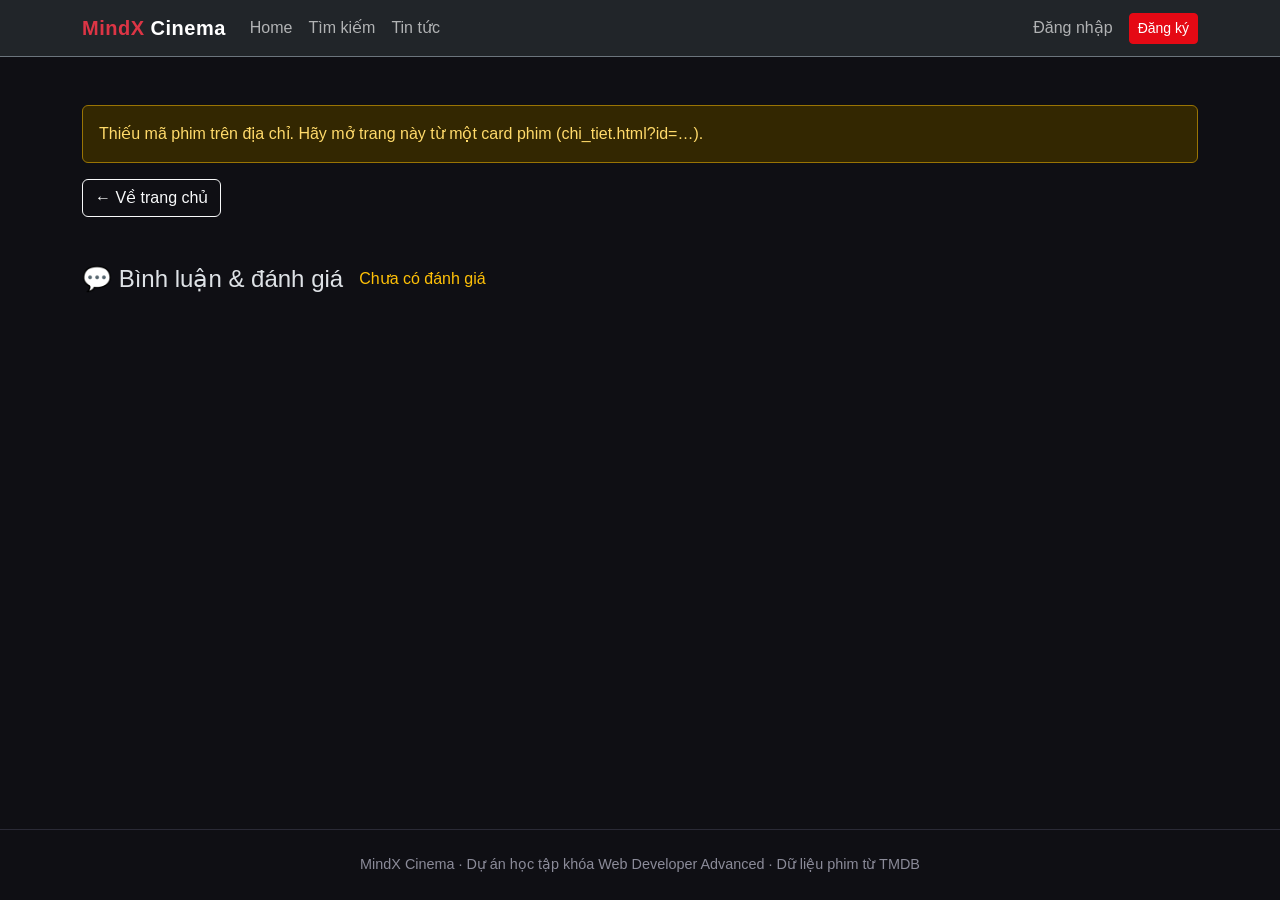
<file: chi_tiet.html>
<!DOCTYPE html>
<html lang="vi" data-bs-theme="dark">
<head>
  <meta charset="UTF-8">
  <meta name="viewport" content="width=device-width, initial-scale=1.0">
  <title>MindX Cinema — Chi tiết phim</title>
  <link href="https://cdn.jsdelivr.net/npm/bootstrap@5.3.3/dist/css/bootstrap.min.css" rel="stylesheet">
  <link rel="stylesheet" href="css/style.css">
</head>
<body>

<nav class="navbar navbar-expand-lg bg-dark border-bottom border-secondary sticky-top">
  <div class="container">
    <a class="navbar-brand fw-bold" href="index.html"><span class="text-danger">MindX</span> Cinema</a>
    <button class="navbar-toggler" type="button" data-bs-toggle="collapse" data-bs-target="#menu_chinh" aria-label="Mở menu">
      <span class="navbar-toggler-icon"></span>
    </button>
    <div class="collapse navbar-collapse" id="menu_chinh">
      <ul class="navbar-nav me-auto">
        <li class="nav-item"><a class="nav-link" href="index.html">Home</a></li>
        <li class="nav-item"><a class="nav-link" href="tim_kiem.html">Tìm kiếm</a></li>
        <li class="nav-item"><a class="nav-link" href="tin_tuc.html">Tin tức</a></li>
      </ul>
      <ul class="navbar-nav align-items-lg-center" id="khu_vuc_tai_khoan">
        <li class="nav-item"><a class="nav-link" href="dang_nhap.html">Đăng nhập</a></li>
      </ul>
    </div>
  </div>
</nav>

<main class="container py-5">
  <div id="noi_dung_chi_tiet" class="row g-4">
    <div class="col-12 text-center py-5">
      <div class="spinner-border text-danger" role="status"></div>
      <p class="text-secondary mt-2">Đang tải thông tin phim…</p>
    </div>
  </div>
  <section class="mt-5" id="khu_binh_luan">
    <div class="d-flex flex-wrap align-items-center gap-3 mb-3">
      <h2 class="h4 mb-0">💬 Bình luận &amp; đánh giá</h2>
      <span class="text-warning" id="diem_trung_binh">Chưa có đánh giá</span>
    </div>

    <div id="moi_dang_nhap" class="alert alert-secondary d-none">
      <a href="dang_nhap.html">Đăng nhập</a> để viết bình luận và chấm sao cho phim này.
    </div>
    <form id="form_binh_luan" class="card p-3 mb-4 d-none" novalidate>
      <label class="form-label mb-1">Em chấm mấy sao?</label>
      <div class="chon-sao mb-3" id="chon_sao">
        <button type="button" class="btn-sao" data-sao="1">★</button><button type="button" class="btn-sao" data-sao="2">★</button><button type="button" class="btn-sao" data-sao="3">★</button><button type="button" class="btn-sao" data-sao="4">★</button><button type="button" class="btn-sao" data-sao="5">★</button>
        <span class="ms-2 small text-secondary" id="nhan_sao">Chưa chọn</span>
      </div>
      <input type="hidden" id="so_sao" value="0">
      <div class="mb-3">
        <label for="noi_dung_binh_luan" class="form-label">Bình luận</label>
        <textarea class="form-control" id="noi_dung_binh_luan" rows="3" placeholder="Phim này hay ở chỗ…"></textarea>
        <div class="invalid-feedback"></div>
      </div>
      <div class="d-flex align-items-center gap-3">
        <button type="submit" class="btn btn-danger">Gửi bình luận</button>
        <span class="small text-secondary" id="thong_bao_binh_luan"></span>
      </div>
    </form>

    <div id="danh_sach_binh_luan" class="vstack gap-3"></div>
  </section>
</main>

<footer class="py-4 text-center">
  <div class="container">MindX Cinema · Dự án học tập khóa Web Developer Advanced · Dữ liệu phim từ TMDB</div>
</footer>

<script src="https://cdn.jsdelivr.net/npm/bootstrap@5.3.3/dist/js/bootstrap.bundle.min.js"></script>
<script src="js/config.js"></script>
<script src="js/du_lieu_mau.js"></script>
<script src="js/api.js"></script>
<script src="js/auth.js"></script>
<script src="js/chi_tiet.js"></script>
<script src="js/validate.js"></script>
<script src="js/binh_luan.js"></script>
<script src="js/chatbot.js"></script>
</body>
</html>
</file>
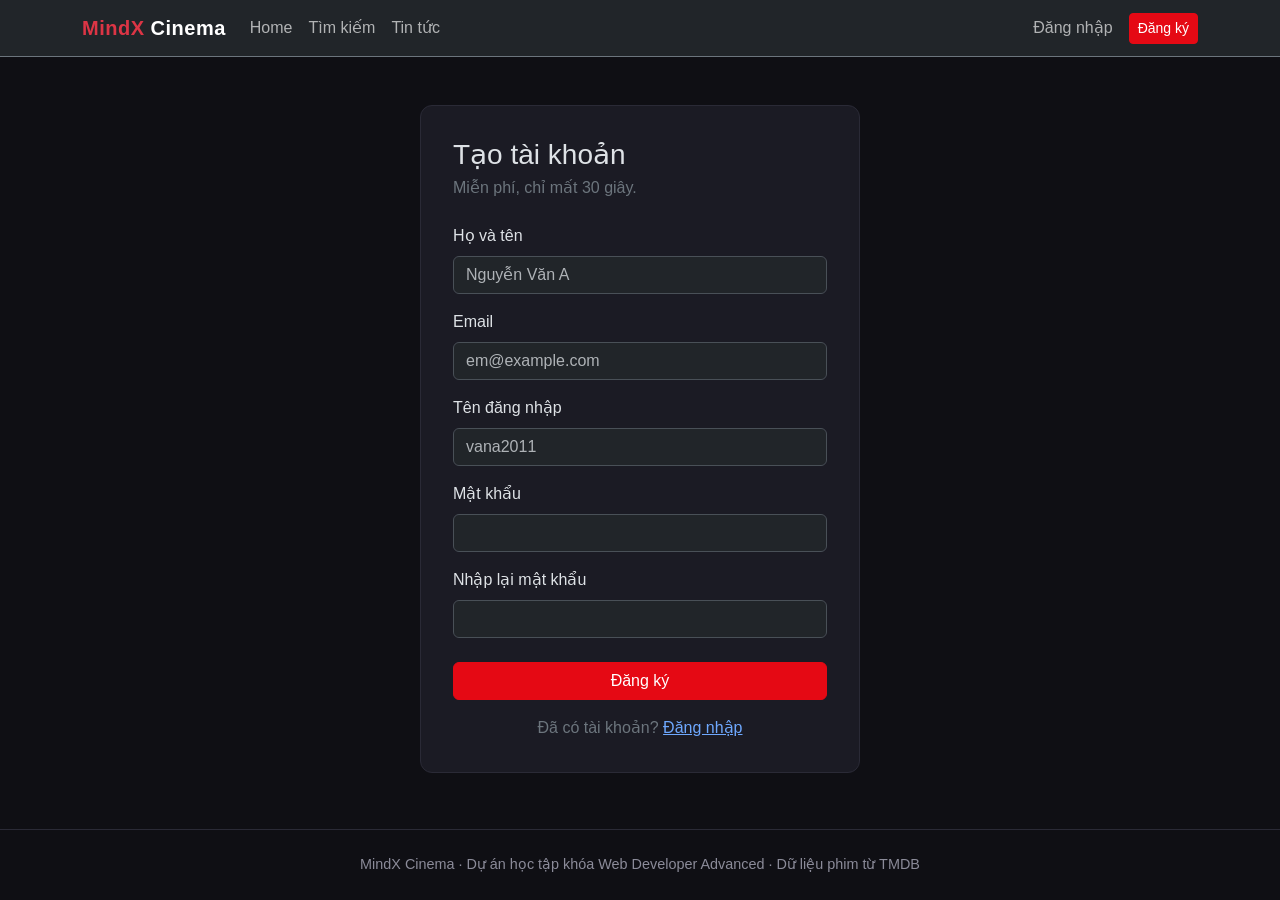
<file: dang_ky.html>
<!DOCTYPE html>
<html lang="vi" data-bs-theme="dark">
<head>
  <meta charset="UTF-8">
  <meta name="viewport" content="width=device-width, initial-scale=1.0">
  <title>MindX Cinema — Đăng ký</title>
  <link href="https://cdn.jsdelivr.net/npm/bootstrap@5.3.3/dist/css/bootstrap.min.css" rel="stylesheet">
  <link rel="stylesheet" href="css/style.css">
</head>
<body>

<nav class="navbar navbar-expand-lg bg-dark border-bottom border-secondary sticky-top">
  <div class="container">
    <a class="navbar-brand fw-bold" href="index.html"><span class="text-danger">MindX</span> Cinema</a>
    <button class="navbar-toggler" type="button" data-bs-toggle="collapse" data-bs-target="#menu_chinh" aria-label="Mở menu">
      <span class="navbar-toggler-icon"></span>
    </button>
    <div class="collapse navbar-collapse" id="menu_chinh">
      <ul class="navbar-nav me-auto">
        <li class="nav-item"><a class="nav-link" href="index.html">Home</a></li>
        <li class="nav-item"><a class="nav-link" href="tim_kiem.html">Tìm kiếm</a></li>
        <li class="nav-item"><a class="nav-link" href="tin_tuc.html">Tin tức</a></li>
      </ul>
      <ul class="navbar-nav align-items-lg-center" id="khu_vuc_tai_khoan">
        <li class="nav-item"><a class="nav-link" href="dang_nhap.html">Đăng nhập</a></li>
      </ul>
    </div>
  </div>
</nav>

<main class="container">
  <form id="form_dang_ky" class="khung-form" novalidate>
    <h1 class="h3 mb-1">Tạo tài khoản</h1>
    <p class="text-secondary mb-4">Miễn phí, chỉ mất 30 giây.</p>

    <div id="thong_bao" class="alert d-none" role="alert"></div>

    <div class="mb-3">
      <label for="ho_ten" class="form-label">Họ và tên</label>
      <input type="text" class="form-control" id="ho_ten" placeholder="Nguyễn Văn A">
      <div class="invalid-feedback"></div>
    </div>
    <div class="mb-3">
      <label for="email" class="form-label">Email</label>
      <input type="email" class="form-control" id="email" placeholder="em@example.com">
      <div class="invalid-feedback"></div>
    </div>
    <div class="mb-3">
      <label for="ten_dang_nhap" class="form-label">Tên đăng nhập</label>
      <input type="text" class="form-control" id="ten_dang_nhap" placeholder="vana2011">
      <div class="invalid-feedback"></div>
    </div>
    <div class="mb-3">
      <label for="mat_khau" class="form-label">Mật khẩu</label>
      <input type="password" class="form-control" id="mat_khau">
      <div class="invalid-feedback"></div>
    </div>
    <div class="mb-4">
      <label for="xac_nhan_mat_khau" class="form-label">Nhập lại mật khẩu</label>
      <input type="password" class="form-control" id="xac_nhan_mat_khau">
      <div class="invalid-feedback"></div>
    </div>

    <button type="submit" class="btn btn-danger w-100">Đăng ký</button>
    <p class="text-center text-secondary mt-3 mb-0">Đã có tài khoản? <a href="dang_nhap.html">Đăng nhập</a></p>
  </form>
</main>

<footer class="py-4 text-center">
  <div class="container">MindX Cinema · Dự án học tập khóa Web Developer Advanced · Dữ liệu phim từ TMDB</div>
</footer>

<script src="https://cdn.jsdelivr.net/npm/bootstrap@5.3.3/dist/js/bootstrap.bundle.min.js"></script>
<script src="js/config.js"></script>
<script src="js/validate.js"></script>
<script src="js/auth.js"></script>
<script src="js/chatbot.js"></script>
</body>
</html>
</file>
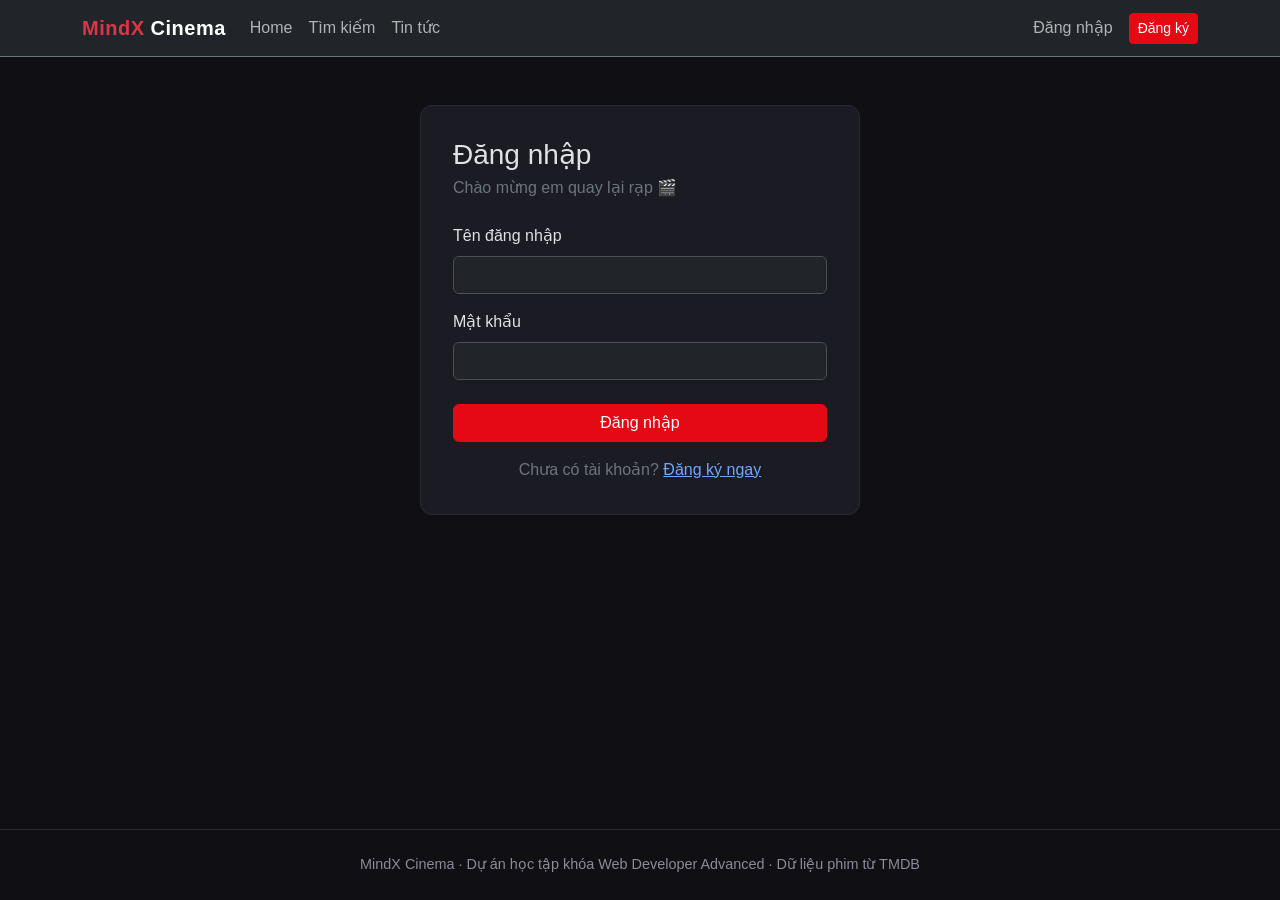
<file: dang_nhap.html>
<!DOCTYPE html>
<html lang="vi" data-bs-theme="dark">
<head>
  <meta charset="UTF-8">
  <meta name="viewport" content="width=device-width, initial-scale=1.0">
  <title>MindX Cinema — Đăng nhập</title>
  <link href="https://cdn.jsdelivr.net/npm/bootstrap@5.3.3/dist/css/bootstrap.min.css" rel="stylesheet">
  <link rel="stylesheet" href="css/style.css">
</head>
<body>

<nav class="navbar navbar-expand-lg bg-dark border-bottom border-secondary sticky-top">
  <div class="container">
    <a class="navbar-brand fw-bold" href="index.html"><span class="text-danger">MindX</span> Cinema</a>
    <button class="navbar-toggler" type="button" data-bs-toggle="collapse" data-bs-target="#menu_chinh" aria-label="Mở menu">
      <span class="navbar-toggler-icon"></span>
    </button>
    <div class="collapse navbar-collapse" id="menu_chinh">
      <ul class="navbar-nav me-auto">
        <li class="nav-item"><a class="nav-link" href="index.html">Home</a></li>
        <li class="nav-item"><a class="nav-link" href="tim_kiem.html">Tìm kiếm</a></li>
        <li class="nav-item"><a class="nav-link" href="tin_tuc.html">Tin tức</a></li>
      </ul>
      <ul class="navbar-nav align-items-lg-center" id="khu_vuc_tai_khoan">
        <li class="nav-item"><a class="nav-link" href="dang_nhap.html">Đăng nhập</a></li>
      </ul>
    </div>
  </div>
</nav>

<main class="container">
  <form id="form_dang_nhap" class="khung-form" novalidate>
    <h1 class="h3 mb-1">Đăng nhập</h1>
    <p class="text-secondary mb-4">Chào mừng em quay lại rạp 🎬</p>

    <div id="thong_bao" class="alert d-none" role="alert"></div>

    <div class="mb-3">
      <label for="ten_dang_nhap" class="form-label">Tên đăng nhập</label>
      <input type="text" class="form-control" id="ten_dang_nhap">
      <div class="invalid-feedback"></div>
    </div>
    <div class="mb-4">
      <label for="mat_khau" class="form-label">Mật khẩu</label>
      <input type="password" class="form-control" id="mat_khau">
      <div class="invalid-feedback"></div>
    </div>

    <button type="submit" class="btn btn-danger w-100">Đăng nhập</button>
    <p class="text-center text-secondary mt-3 mb-0">Chưa có tài khoản? <a href="dang_ky.html">Đăng ký ngay</a></p>
  </form>
</main>

<footer class="py-4 text-center">
  <div class="container">MindX Cinema · Dự án học tập khóa Web Developer Advanced · Dữ liệu phim từ TMDB</div>
</footer>

<script src="https://cdn.jsdelivr.net/npm/bootstrap@5.3.3/dist/js/bootstrap.bundle.min.js"></script>
<script src="js/config.js"></script>
<script src="js/validate.js"></script>
<script src="js/auth.js"></script>
<script src="js/chatbot.js"></script>
</body>
</html>
</file>
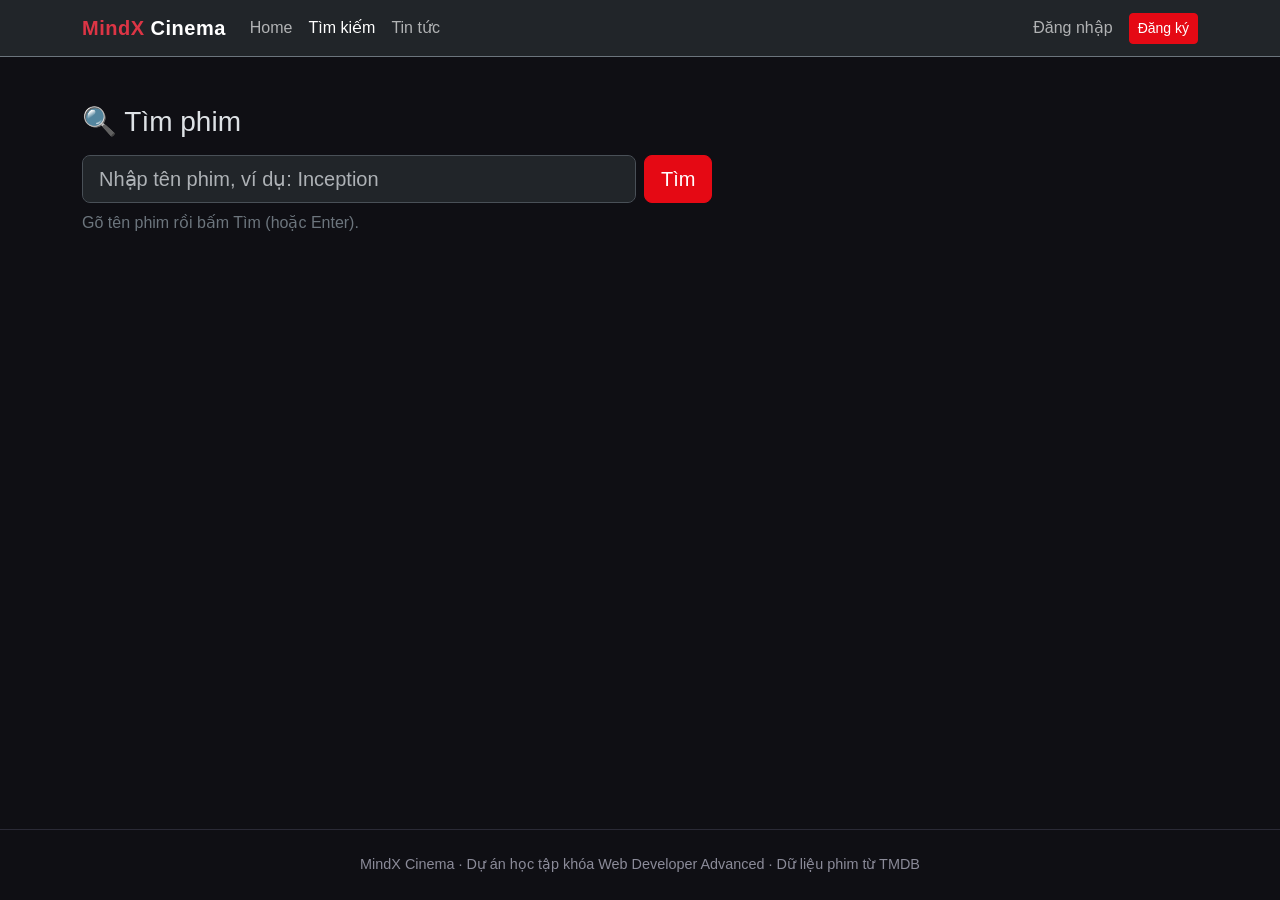
<file: tim_kiem.html>
<!DOCTYPE html>
<html lang="vi" data-bs-theme="dark">
<head>
  <meta charset="UTF-8">
  <meta name="viewport" content="width=device-width, initial-scale=1.0">
  <title>MindX Cinema — Tìm kiếm</title>
  <link href="https://cdn.jsdelivr.net/npm/bootstrap@5.3.3/dist/css/bootstrap.min.css" rel="stylesheet">
  <link rel="stylesheet" href="css/style.css">
</head>
<body>

<nav class="navbar navbar-expand-lg bg-dark border-bottom border-secondary sticky-top">
  <div class="container">
    <a class="navbar-brand fw-bold" href="index.html"><span class="text-danger">MindX</span> Cinema</a>
    <button class="navbar-toggler" type="button" data-bs-toggle="collapse" data-bs-target="#menu_chinh" aria-label="Mở menu">
      <span class="navbar-toggler-icon"></span>
    </button>
    <div class="collapse navbar-collapse" id="menu_chinh">
      <ul class="navbar-nav me-auto">
        <li class="nav-item"><a class="nav-link" href="index.html">Home</a></li>
        <li class="nav-item"><a class="nav-link active" href="tim_kiem.html">Tìm kiếm</a></li>
        <li class="nav-item"><a class="nav-link" href="tin_tuc.html">Tin tức</a></li>
      </ul>
      <ul class="navbar-nav align-items-lg-center" id="khu_vuc_tai_khoan">
        <li class="nav-item"><a class="nav-link" href="dang_nhap.html">Đăng nhập</a></li>
      </ul>
    </div>
  </div>
</nav>

<main class="container py-5">
  <h1 class="h3 mb-3">🔍 Tìm phim</h1>
  <form id="form_tim_kiem" class="row g-2 mb-2" novalidate>
    <div class="col-12 col-md-8 col-lg-6">
      <input type="search" class="form-control form-control-lg" id="tu_khoa" placeholder="Nhập tên phim, ví dụ: Inception" autocomplete="off">
      <div class="invalid-feedback"></div>
    </div>
    <div class="col-auto">
      <button type="submit" class="btn btn-danger btn-lg">Tìm</button>
    </div>
  </form>
  <p class="text-secondary" id="thong_bao_tim_kiem">Gõ tên phim rồi bấm Tìm (hoặc Enter).</p>

  <div id="ket_qua_tim_kiem" class="row row-cols-2 row-cols-md-3 row-cols-lg-4 row-cols-xl-6 g-3"></div>
</main>

<footer class="py-4 text-center">
  <div class="container">MindX Cinema · Dự án học tập khóa Web Developer Advanced · Dữ liệu phim từ TMDB</div>
</footer>

<script src="https://cdn.jsdelivr.net/npm/bootstrap@5.3.3/dist/js/bootstrap.bundle.min.js"></script>
<script src="js/config.js"></script>
<script src="js/du_lieu_mau.js"></script>
<script src="js/api.js"></script>
<script src="js/auth.js"></script>
<script src="js/validate.js"></script>
<script src="js/tim_kiem.js"></script>
<script src="js/chatbot.js"></script>
</body>
</html>
</file>
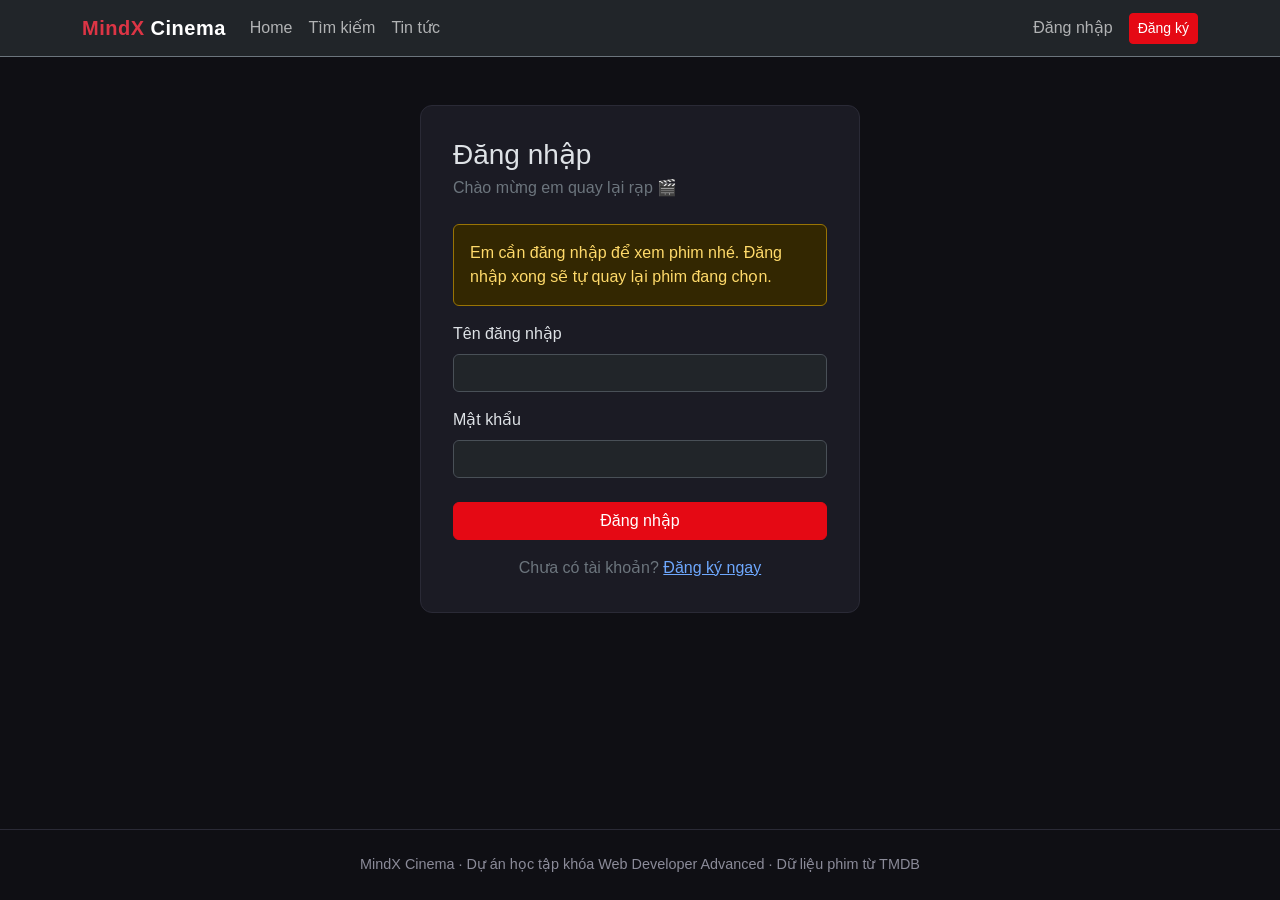
<file: xem_phim.html>
<!DOCTYPE html>
<html lang="vi" data-bs-theme="dark">
<head>
  <meta charset="UTF-8">
  <meta name="viewport" content="width=device-width, initial-scale=1.0">
  <title>MindX Cinema — Xem phim</title>
  <link href="https://cdn.jsdelivr.net/npm/bootstrap@5.3.3/dist/css/bootstrap.min.css" rel="stylesheet">
  <link rel="stylesheet" href="css/style.css">
</head>
<body>

<nav class="navbar navbar-expand-lg bg-dark border-bottom border-secondary sticky-top">
  <div class="container">
    <a class="navbar-brand fw-bold" href="index.html"><span class="text-danger">MindX</span> Cinema</a>
    <button class="navbar-toggler" type="button" data-bs-toggle="collapse" data-bs-target="#menu_chinh" aria-label="Mở menu">
      <span class="navbar-toggler-icon"></span>
    </button>
    <div class="collapse navbar-collapse" id="menu_chinh">
      <ul class="navbar-nav me-auto">
        <li class="nav-item"><a class="nav-link" href="index.html">Home</a></li>
        <li class="nav-item"><a class="nav-link" href="tim_kiem.html">Tìm kiếm</a></li>
        <li class="nav-item"><a class="nav-link" href="tin_tuc.html">Tin tức</a></li>
      </ul>
      <ul class="navbar-nav align-items-lg-center" id="khu_vuc_tai_khoan">
        <li class="nav-item"><a class="nav-link" href="dang_nhap.html">Đăng nhập</a></li>
      </ul>
    </div>
  </div>
</nav>

<main class="container py-4">
  <div class="d-flex flex-wrap justify-content-between align-items-center gap-2 mb-3">
    <h1 class="h4 mb-0">▶ Đang xem: <span id="ten_phim_dang_xem" class="text-danger">…</span></h1>
    <a id="link_chi_tiet" href="index.html" class="btn btn-outline-light btn-sm">← Thông tin phim</a>
  </div>

  <div id="khung_xem">
    <div class="text-center py-5"><div class="spinner-border text-danger" role="status"></div></div>
  </div>

  <p class="small text-secondary mt-3 mb-0">
    Trình phát được nhúng từ dịch vụ bên thứ ba theo mã phim TMDB. Nếu khung trống hoặc hiện quảng cáo,
    đó là do trang nhúng — không phải lỗi code của em. Dự án học tập, không dùng cho mục đích thương mại.
  </p>
</main>

<footer class="py-4 text-center">
  <div class="container">MindX Cinema · Dự án học tập khóa Web Developer Advanced · Dữ liệu phim từ TMDB</div>
</footer>

<script src="https://cdn.jsdelivr.net/npm/bootstrap@5.3.3/dist/js/bootstrap.bundle.min.js"></script>
<script src="js/config.js"></script>
<script src="js/du_lieu_mau.js"></script>
<script src="js/api.js"></script>
<script src="js/auth.js"></script>
<script src="js/xem_phim.js"></script>
<script src="js/chatbot.js"></script>
</body>
</html>
</file>
<file: css/style.css>
:root {
  --mau-do: #e50914;
  --mau-nen: #0f0f14;
  --mau-the: #1b1b24;
}

body {
  background-color: var(--mau-nen);
  font-family: "Segoe UI", Roboto, Arial, sans-serif;
  min-height: 100vh;
  display: flex;
  flex-direction: column;
}

main { flex: 1; }

.navbar-brand { letter-spacing: 0.5px; }

.hero {
  background: linear-gradient(135deg, rgba(229, 9, 20, 0.85), rgba(15, 15, 20, 0.95)),
              url("https://image.tmdb.org/t/p/w1280/xJHokMbljvjADYdit5fK5VQsXEG.jpg") center/cover;
  padding: 72px 0;
}

.the-phim {
  background-color: var(--mau-the);
  border: 1px solid #2a2a36;
  overflow: hidden;
  transition: transform 0.2s, box-shadow 0.2s;
}

.the-phim:hover {
  transform: translateY(-4px) scale(1.02);
  box-shadow: 0 10px 24px rgba(0, 0, 0, 0.5);
  border-color: var(--mau-do);
}

.poster {
  aspect-ratio: 2 / 3;
  object-fit: cover;
  width: 100%;
}

.btn-danger {
  background-color: var(--mau-do);
  border-color: var(--mau-do);
}

.khung-form {
  max-width: 440px;
  margin: 48px auto;
  background-color: var(--mau-the);
  border: 1px solid #2a2a36;
  border-radius: 12px;
  padding: 32px;
}

footer {
  border-top: 1px solid #2a2a36;
  color: #8b8b99;
  font-size: 0.9rem;
}

.btn-sao {
  background: none;
  border: none;
  font-size: 1.8rem;
  line-height: 1;
  color: #4b4b5a;
  cursor: pointer;
  padding: 0 2px;
  transition: color 0.15s, transform 0.15s;
}

.btn-sao.sang { color: #ffc107; }
.btn-sao:hover { transform: scale(1.2); }

@media (max-width: 575.98px) {
  .hero { padding: 40px 0; }
  .hero .display-5 { font-size: 1.75rem; }
  .hero .lead { font-size: 1rem; }
  .hero .btn-lg { padding: 0.5rem 1rem; font-size: 1rem; }
  .khung-form { margin: 16px auto; padding: 20px; }
  .btn-sao { font-size: 2.2rem; padding: 0 6px; }
  .the-phim .card-body { padding: 6px !important; }
  .the-phim .card-title { font-size: 0.85rem; }
}

@media (min-width: 576px) and (max-width: 991.98px) {
  .hero { padding: 56px 0; }
}

@media (min-width: 1400px) {
  .container { max-width: 1320px; }
}
</file>
